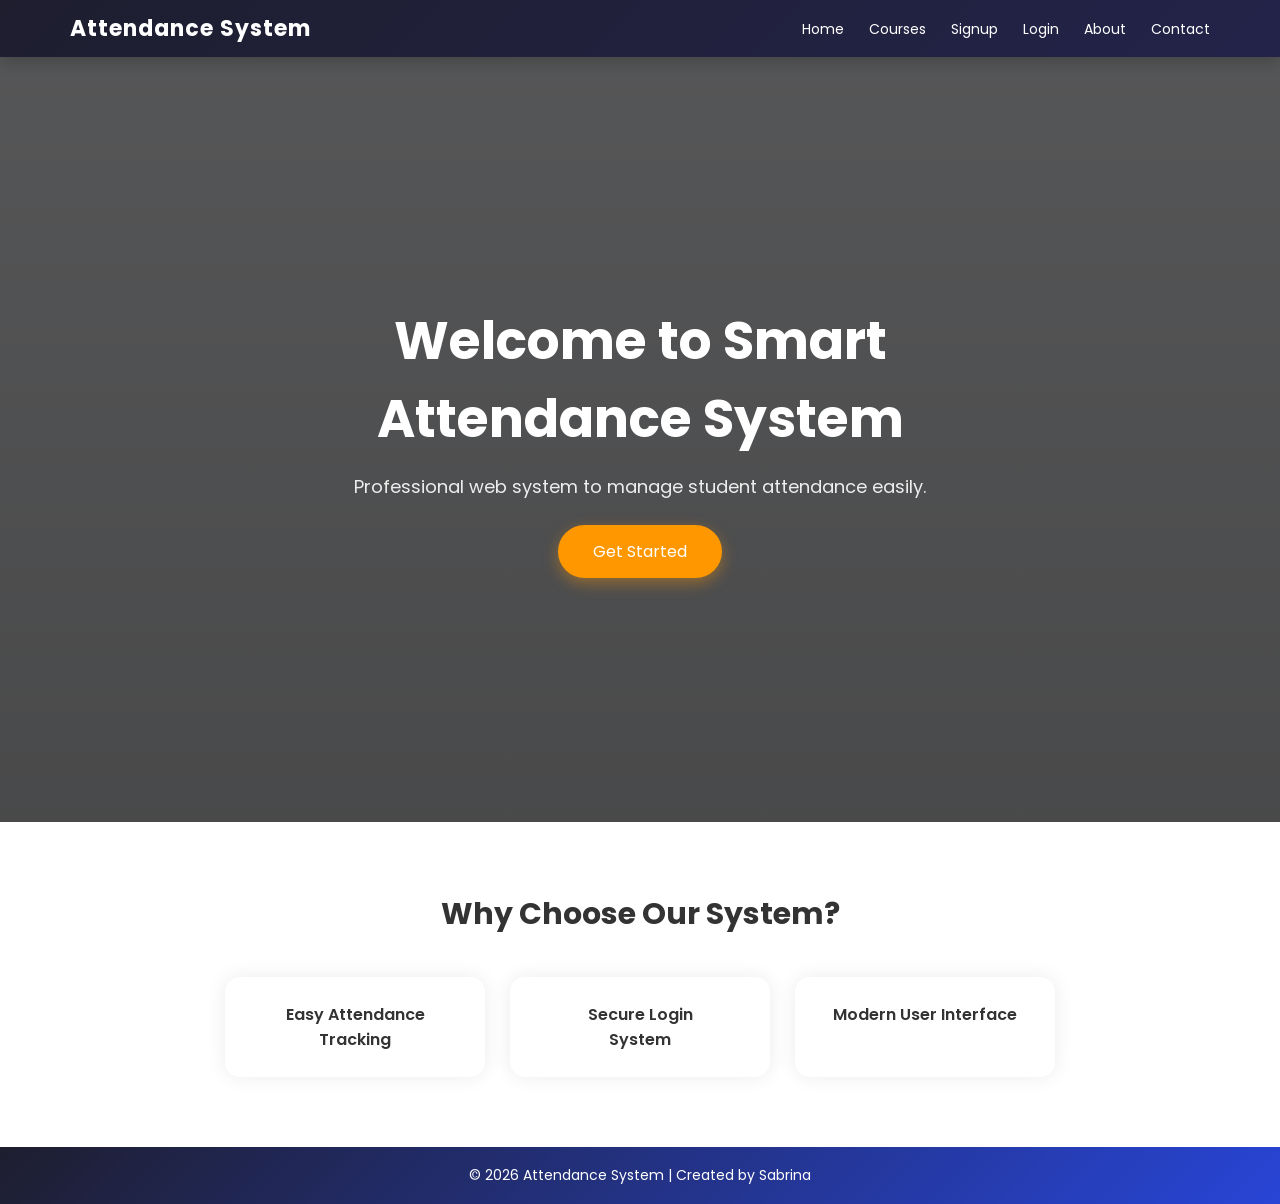
<file: index.html>
<!DOCTYPE html>
<html lang="en">

<head>
    <meta charset="UTF-8">
    <meta name="viewport" content="width=device-width, initial-scale=1.0">
    <title>Attendance System - Home</title>
    <link rel="stylesheet" href="style.css">
</head>

<body>

    <!-- Navbar -->
    <nav class="navbar">
        <div class="logo">Attendance System</div>
        <ul class="nav-links">
            <li><a href="index.html">Home</a></li>
            <li><a href="services.html">Courses</a></li>
            <li><a href="signup.html">Signup</a></li>
            <li><a href="login.html">Login</a></li>
            <li><a href="about.html">About</a></li>
            <li><a href="contact.html">Contact</a></li>
        </ul>
    </nav>

    <!-- Hero Section -->
    <section class="hero">
        <div class="hero-content">
            <h1>Welcome to Attendance System</h1>
            <p>Professional web system to manage student attendance easily.</p>
            <button id="startBtn">Get Started</button>
        </div>
    </section>

    <!-- Features Section -->
    <section class="features">
        <h2>Why Choose Our System?</h2>
        <div class="feature-cards">
            <div class="feature-card">Easy Attendance Tracking</div>
            <div class="feature-card">Secure Login <br> System</div>
            <div class="feature-card">Modern User Interface</div>
        </div>
    </section>

    <footer>
        <p>© 2026 Attendance System | Created by Sabrina</p>
    </footer>
    <script src="domEvensValidation.js"></script>
    <script src="script.js"></script>
</body>

</html>
</file>
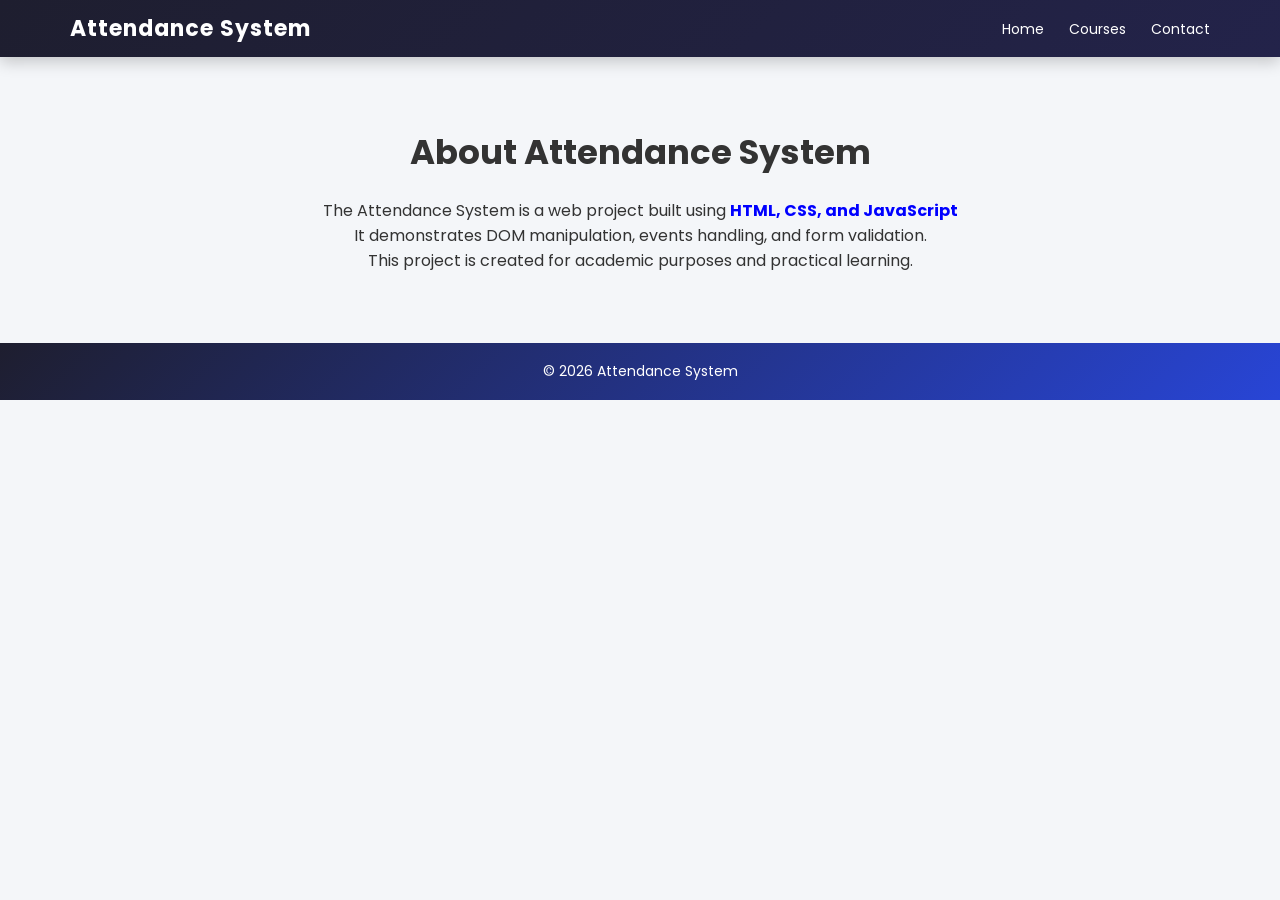
<file: about.html>
<!DOCTYPE html>
<html lang="en">

<head>
    <meta charset="UTF-8">
    <meta name="viewport" content="width=device-width, initial-scale=1.0">
    <title>About</title>
    <link rel="stylesheet" href="style.css">
</head>

<body>

    <nav class="navbar">
        <div class="logo">Attendance System</div>
        <ul class="nav-links">
            <li><a href="index.html">Home</a></li>
            <li><a href="services.html">Courses</a></li>
            <li><a href="contact.html">Contact</a></li>
        </ul>
    </nav>

    <section class="page-section">
        <h1>About Attendance System</h1>
        <p>The Attendance System is a web project built using <b style="color: blue;"> HTML, CSS, and JavaScript</b>
            <br> It demonstrates DOM
            manipulation, events handling, and form validation.</p>
        <p>This project is created for academic purposes and practical learning.</p>
    </section>

    <script src="domEvensValidation.js"></script>

    <footer>
        <p>© 2026 Attendance System</p>
    </footer>

</body>

</html>
</file>
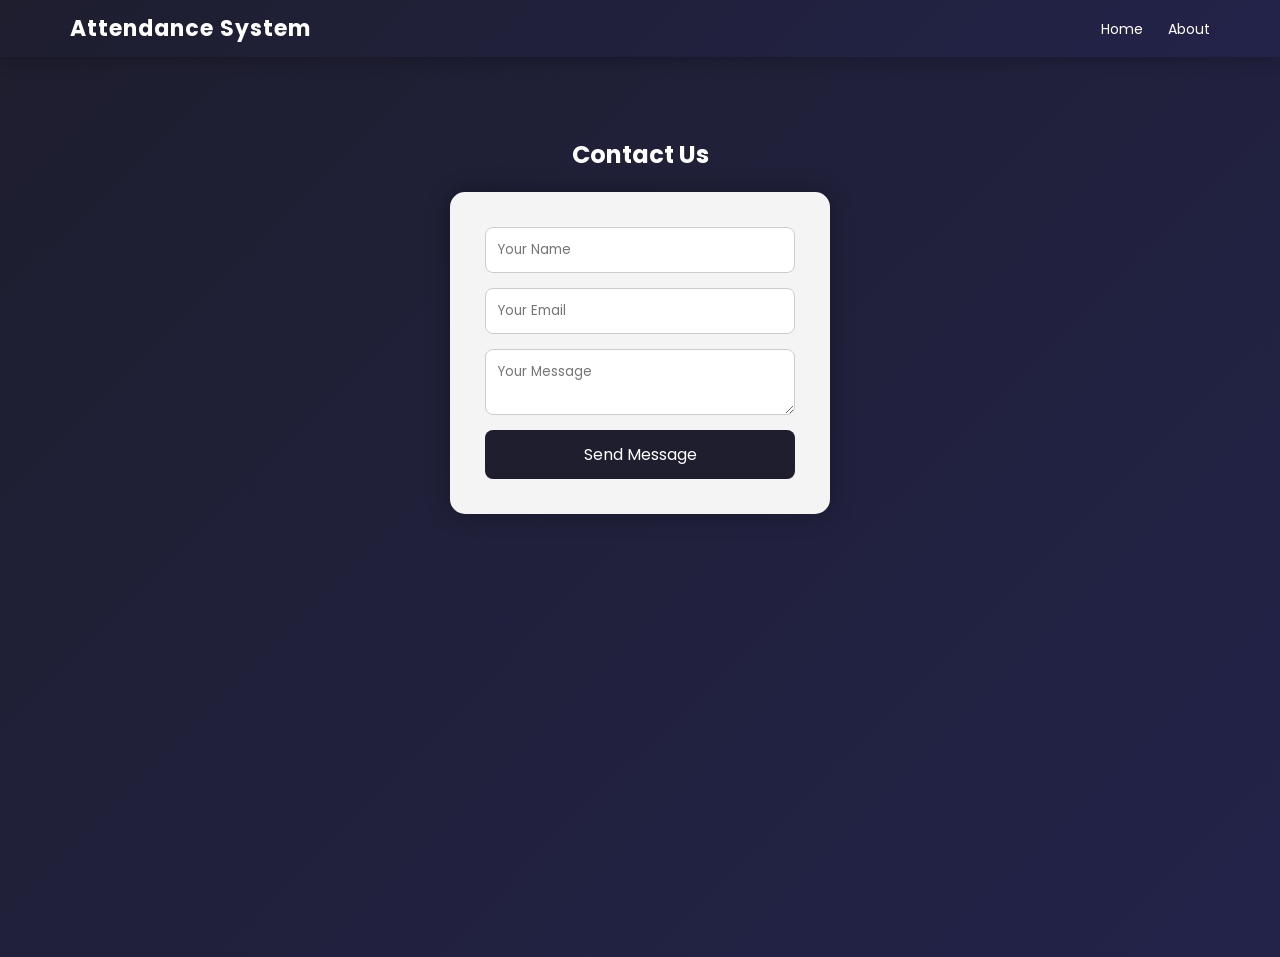
<file: contact.html>
<!DOCTYPE html>
<html lang="en">
<head>
    <meta charset="UTF-8">
    <meta name="viewport" content="width=device-width, initial-scale=1.0">
    <title>Contact</title>
    <link rel="stylesheet" href="style.css">
</head>
<body>

<nav class="navbar">
    <div class="logo">Attendance System</div>
    <ul class="nav-links">
        <li><a href="index.html">Home</a></li>
        <li><a href="about.html">About</a></li>
    </ul>
</nav>

<section class="form-page">
    <h1>Contact Us</h1>
    <form id="contactForm">
        <input type="text" id="cName" placeholder="Your Name" required>
        <input type="email" id="cEmail" placeholder="Your Email" required>
        <textarea id="cMsg" placeholder="Your Message" required></textarea>
        <button type="submit">Send Message</button>
    </form>
</section>

<script src="domEvensValidation.js"></script>
<script src="script.js"></script>
</body>
</html>
</file>
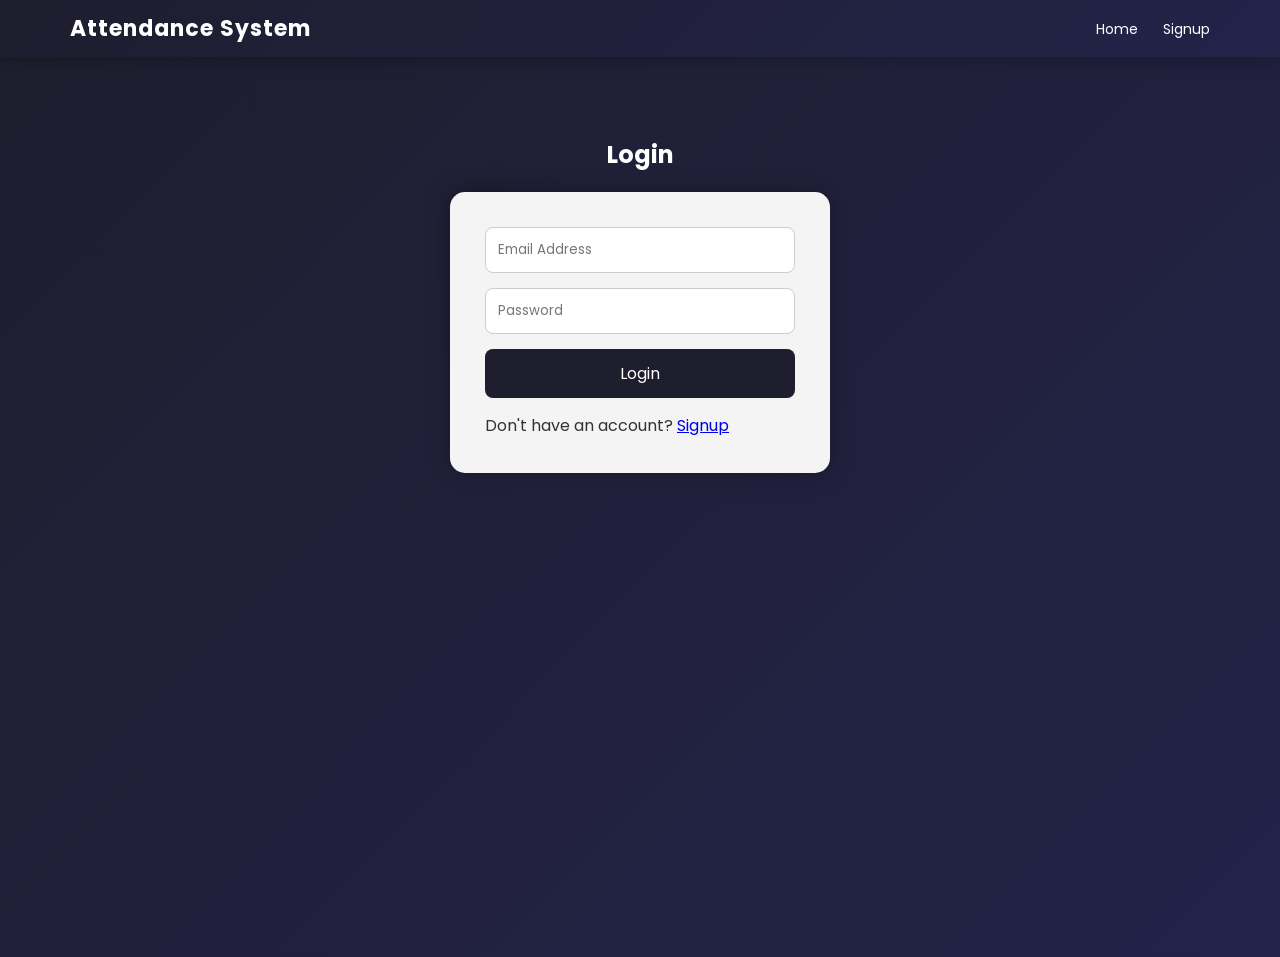
<file: login.html>
<!DOCTYPE html>
<html lang="en">
<head>
    <meta charset="UTF-8">
    <meta name="viewport" content="width=device-width, initial-scale=1.0">
    <title>Login</title>
    <link rel="stylesheet" href="style.css">
</head>
<body>

<nav class="navbar">
    <div class="logo">Attendance System</div>
    <ul class="nav-links">
        <li><a href="index.html">Home</a></li>
        <li><a href="signup.html">Signup</a></li>
    </ul>
</nav>

<section class="form-page">
    <h1>Login</h1>
    <form id="loginForm">
        <input type="email" id="liEmail" placeholder="Email Address" required>
        <input type="password" id="liPass" placeholder="Password" required>
        <button type="submit">Login</button>
        <p>Don't have an account? <a href="signup.html">Signup</a></p>
    </form>
</section>

<script src="domEvensValidation.js"></script>
<script src="auth.js"></script>

</body>
</html>
</file>
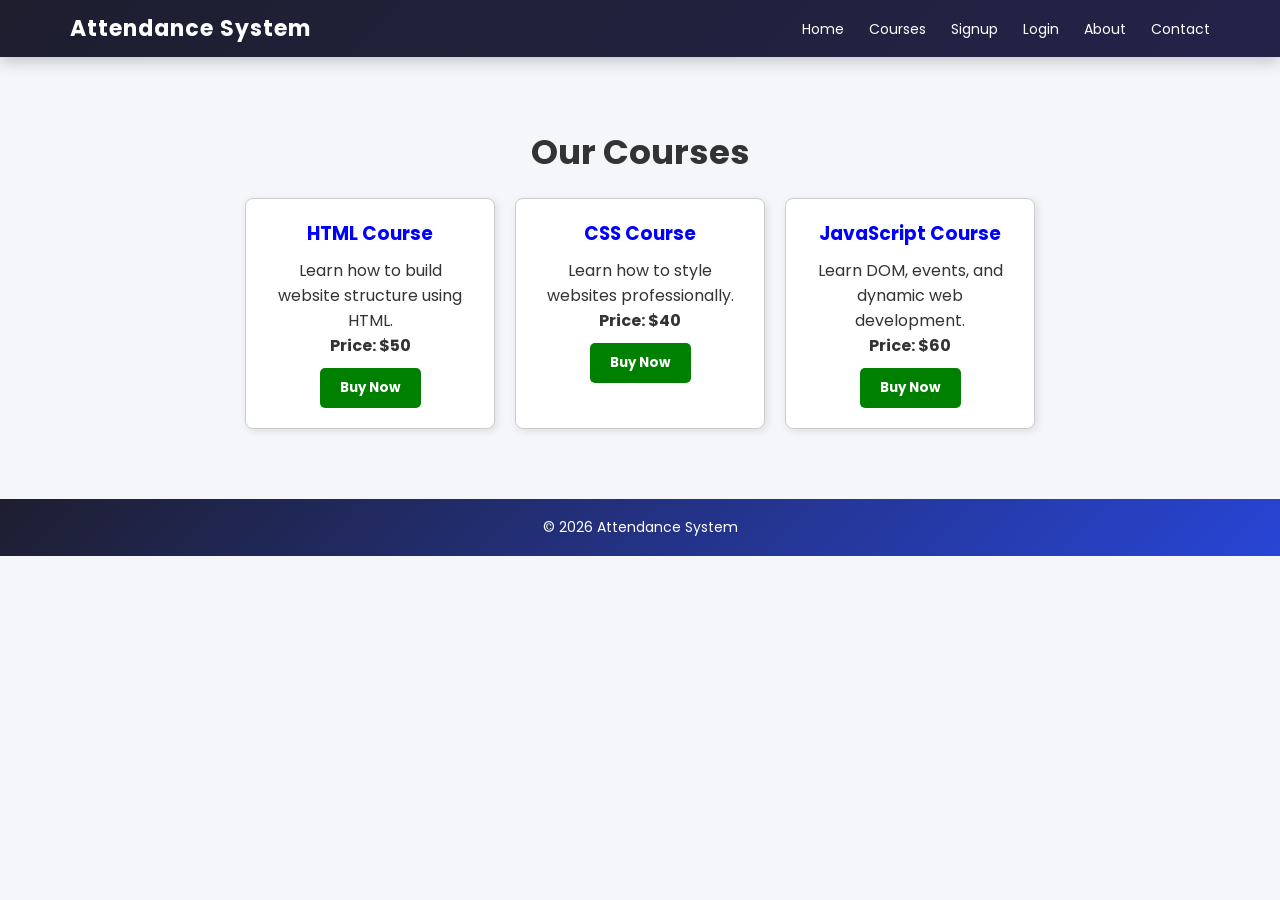
<file: services.html>
<!DOCTYPE html>
<html lang="en">

<head>
    <meta charset="UTF-8">
    <meta name="viewport" content="width=device-width, initial-scale=1.0">
    <title>Courses</title>
    <link rel="stylesheet" href="style.css">
</head>

<body>

    <nav class="navbar">
        <div class="logo">Attendance System</div>
        <ul class="nav-links">
            <li><a href="index.html">Home</a></li>
            <li><a href="services.html">Courses</a></li>
            <li><a href="signup.html">Signup</a></li>
            <li><a href="login.html">Login</a></li>
            <li><a href="about.html">About</a></li>
            <li><a href="contact.html">Contact</a></li>
        </ul>
    </nav>

    <section class="page-section">
        <h1>Our Courses</h1>
        <div class="cards">

            <div class="card">
                <h3><b style="color: blue;">HTML Course</b></h3>
                <p>Learn how to build website structure using HTML.</p>
                <p><b>Price: $50</b></p>
                <button class="buyBtn" data-name="HTML Course" data-price="50">Buy Now</button>
            </div>

            <div class="card">
                <h3><b style="color: blue;">CSS Course</b></h3>
                <p>Learn how to style websites professionally.</p>
                <p><b>Price: $40</b></p>
                <button class="buyBtn" data-name="CSS Course" data-price="40">Buy Now</button>
            </div>

            <div class="card">
                <h3><b style="color: blue;">JavaScript Course</b></h3>
                <p>Learn DOM, events, and dynamic web development.</p>
                <p><b>Price: $60</b></p>
                <button class="buyBtn" data-name="JavaScript Course" data-price="60">Buy Now</button>
            </div>

        </div>
    </section>

    <!-- Payment Form (hidden by default) -->
    <div id="paymentForm" style="display:none; margin-top:20px; text-align:center;">
        <h2>Payment Form</h2>
        <p id="selectedCourse"></p>
        <form id="formPayment">
            <input type="text" id="fullName" placeholder="Full Name" required><br><br>
            <input type="email" id="email" placeholder="Email" required><br><br>
            <input type="number" id="cardNumber" placeholder="Card Number" required><br><br>
            <button type="submit">Pay Now</button>
        </form>
    </div>



    <script src="domEvensValidation.js"></script>

    <footer>
        <p>© 2026 Attendance System</p>
    </footer>

</body>

</html>
</file>
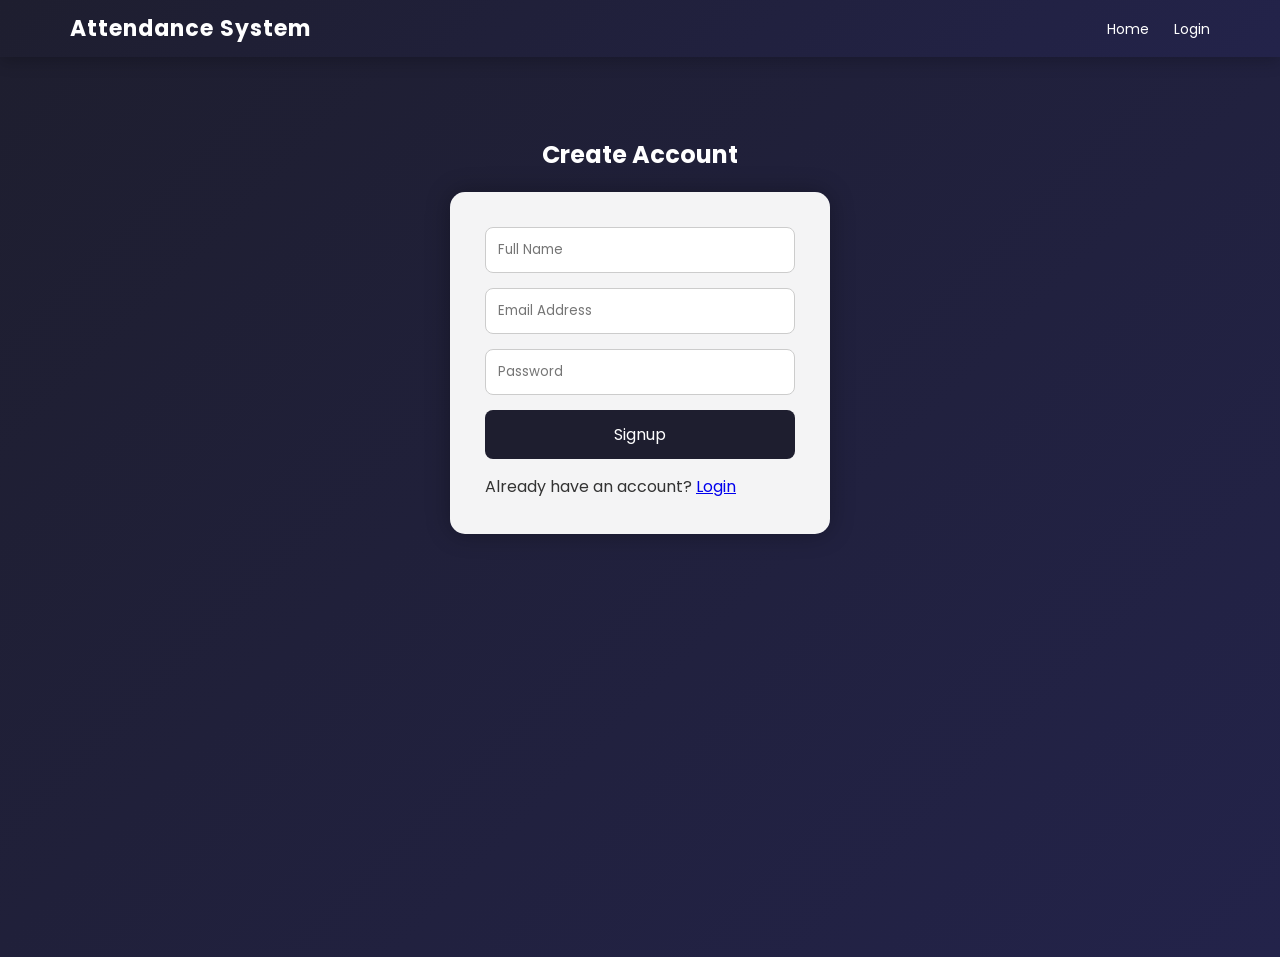
<file: signup.html>
<!DOCTYPE html>
<html lang="en">
<head>
    <meta charset="UTF-8">
    <meta name="viewport" content="width=device-width, initial-scale=1.0">
    <title>Signup</title>
    <link rel="stylesheet" href="style.css">
</head>
<body>

<nav class="navbar">
    <div class="logo">Attendance System</div>
    <ul class="nav-links">
        <li><a href="login.html">Home</a></li>
        <li><a href="login.html">Login</a></li>
    </ul>
</nav>

<section class="form-page">
    <h1>Create Account</h1>
    <form id="signupForm">
        <input type="text" id="suName" placeholder="Full Name" required>
        <input type="email" id="suEmail" placeholder="Email Address" required>
        <input type="password" id="suPass" placeholder="Password" required>
        <button type="submit">Signup</button>
        <p>Already have an account? <a href="login.html">Login</a></p>
    </form>
</section>

<script src="domEvensValidation.js"></script>
<script src="auth.js"></script>

</body>
</html>
</file>
<file: style.css>
/* Google Font */
@import url('https://fonts.googleapis.com/css2?family=Poppins:wght@300;400;600;700&display=swap');

/* Reset */
* {
    margin: 0;
    padding: 0;
    box-sizing: border-box;
    font-family: "Poppins", sans-serif;
}

/* Body */
body {
    background: #f4f6f9;
    color: #333;
    scroll-behavior: smooth;
}

/* ================= NAVBAR ================= */
.navbar {
    display: flex;
    justify-content: space-between;
    align-items: center;
    padding: 12px 70px;
    background: linear-gradient(135deg, #1e1e2f, #23234a);
    color: white;
    position: sticky;
    top: 0;
    z-index: 1000;
    box-shadow: 0 5px 15px rgba(0, 0, 0, 0.2);
}

.logo {
    font-size: 22px;
    font-weight: 700;
    letter-spacing: 1px;
}

.nav-links {
    list-style: none;
    display: flex;
    gap: 25px;
}

.nav-links a {
    color: white;
    text-decoration: none;
    font-size: 14px;
    position: relative;
    transition: 0.3s;
}

.nav-links a::after {
    content: "";
    width: 0;
    height: 2px;
    background: #ff9800;
    position: absolute;
    left: 0;
    bottom: -4px;
    transition: 0.3s;
}

.nav-links a:hover::after {
    width: 100%;
}

.nav-links a:hover {
    color: #ff9800;
}

/* ================= HERO SECTION ================= */
.hero {
    background: linear-gradient(rgba(0, 0, 0, 0.65), rgba(0, 0, 0, 0.7)),
        url('https://images.unsplash.com/photo-1527430253228-e93688616381');
    background-size: cover;
    background-position: center;
    height: 85vh;
    display: flex;
    align-items: center;
    justify-content: center;
    text-align: center;
    color: white;
}

.hero-content {
    max-width: 700px;
    animation: fadeIn 1.5s ease;
}

.hero-content h1 {
    font-size: 52px;
    font-weight: 700;
    margin-bottom: 15px;
}

.hero-content p {
    font-size: 18px;
    margin-bottom: 25px;
    opacity: 0.9;
}

.hero button {
    padding: 14px 35px;
    border: none;
    background: #ff9800;
    color: white;
    font-size: 16px;
    border-radius: 30px;
    cursor: pointer;
    transition: 0.3s;
    box-shadow: 0 5px 15px rgba(255, 152, 0, 0.4);
}

.hero button:hover {
    background: #e68900;
    transform: scale(1.05);
}

/* ================= FEATURES ================= */
.features {
    padding: 70px;
    text-align: center;
    background: white;
}

.features h2 {
    font-size: 30px;
    margin-bottom: 40px;
}

.feature-cards {
    display: flex;
    justify-content: center;
    gap: 25px;
}

.feature-card {
    background: #ffffff;
    padding: 25px;
    width: 260px;
    border-radius: 15px;
    box-shadow: 0 0 20px rgba(0, 0, 0, 0.08);
    font-weight: 600;
    transition: 0.3s;
}

.feature-card:hover {
    transform: translateY(-10px);
    box-shadow: 0 10px 25px rgba(0, 0, 0, 0.15);
}

/* ================= PAGES SECTIONS ================= */
.page-section {
    padding: 70px;
    text-align: center;
}

.page-section h1 {
    font-size: 34px;
    margin-bottom: 20px;
}

/* ================= CARDS (COURSES / PRODUCTS) ================= */
.cards {
    display: flex;
    justify-content: center;
    gap: 25px;
    flex-wrap: wrap;
}

.card {
    background: white;
    width: 270px;
    padding: 25px;
    border-radius: 15px;
    box-shadow: 0 5px 15px rgba(0, 0, 0, 0.1);
    transition: 0.3s;
    text-align: center;
}

.card h3 {
    color: #1e1e2f;
    margin-bottom: 10px;
}

.card:hover {
    transform: translateY(-8px);
    box-shadow: 0 10px 25px rgba(0, 0, 0, 0.2);
}

/* ================= FORMS (LOGIN / SIGNUP / CONTACT) ================= */
.form-page {
    display: flex;
    flex-direction: column;
    align-items: center;
    padding: 80px 20px;
    background: linear-gradient(135deg, #1e1e2f, #23234a);
    min-height: 100vh;
}

.form-page h1 {
    color: white;
    margin-bottom: 20px;
}

.form-page form {
    background: rgba(255, 255, 255, 0.95);
    padding: 35px;
    width: 380px;
    border-radius: 15px;
    box-shadow: 0 0 25px rgba(0, 0, 0, 0.3);
    display: flex;
    flex-direction: column;
    gap: 15px;
    animation: slideUp 1s ease;
}

.form-page input,
.form-page textarea {
    padding: 12px;
    border: 1px solid #ccc;
    border-radius: 8px;
    outline: none;
    transition: 0.3s;
}

.form-page input:focus,
.form-page textarea:focus {
    border-color: #ff9800;
    box-shadow: 0 0 5px #ff9800;
}

.form-page button {
    padding: 12px;
    border: none;
    background: #1e1e2f;
    color: white;
    font-size: 16px;
    border-radius: 8px;
    cursor: pointer;
    transition: 0.3s;
}

.form-page button:hover {
    background: #ff9800;
    transform: scale(1.03);
}

/* ================= FOOTER ================= */
footer {
    background: linear-gradient(135deg, #1e1e2f, #2845D6);
    color: white;
    text-align: center;
    padding: 18px;
    font-size: 14px;
}

/* ================= ANIMATIONS ================= */
@keyframes fadeIn {
    from {
        opacity: 0;
        transform: translateY(20px);
    }

    to {
        opacity: 1;
        transform: translateY(0);
    }
}

@keyframes slideUp {
    from {
        opacity: 0;
        transform: translateY(40px);
    }

    to {
        opacity: 1;
        transform: translateY(0);
    }
}

/* ================= RESPONSIVE ================= */
@media (max-width: 900px) {
    .navbar {
        flex-direction: column;
        padding: 10px;
    }

    .feature-cards,
    .cards {
        flex-direction: column;
        align-items: center;
    }

    .hero-content h1 {
        font-size: 34px;
    }

    .form-page form {
        width: 95%;
    }
}

.cards {
    display: flex;
    gap: 20px;
    flex-wrap: wrap;
    justify-content: center;
}

.card {
    border: 1px solid #ccc;
    border-radius: 8px;
    padding: 20px;
    width: 250px;
    text-align: center;
    box-shadow: 2px 2px 8px rgba(0, 0, 0, 0.1);
}

.cards {
    display: flex;
    gap: 20px;
    flex-wrap: wrap;
    justify-content: center;
}

.card {
    border: 1px solid #ccc;
    border-radius: 8px;
    padding: 20px;
    width: 250px;
    text-align: center;
    box-shadow: 2px 2px 8px rgba(0, 0, 0, 0.1);
}

.buyBtn {
    background: green;
    color: white;
    border: none;
    padding: 10px 20px;
    margin-top: 10px;
    cursor: pointer;
    border-radius: 5px;
    font-weight: bold;
}

.buyBtn:hover {
    background: darkgreen;
}

#paymentForm {
    border: 1px solid #ccc;
    border-radius: 10px;
    padding: 20px;
    width: 300px;
    margin: 20px auto;
    box-shadow: 2px 2px 10px rgba(0, 0, 0, 0.1);
}

#paymentForm input {
    width: 90%;
    padding: 10px;
    margin-bottom: 10px;
    border-radius: 5px;
    border: 1px solid #ccc;
}

#paymentForm button {
    padding: 10px 20px;
    background: green;
    color: white;
    border: none;
    cursor: pointer;
    border-radius: 5px;
}

#paymentForm button:hover {
    background: darkgreen;
}
</file>
